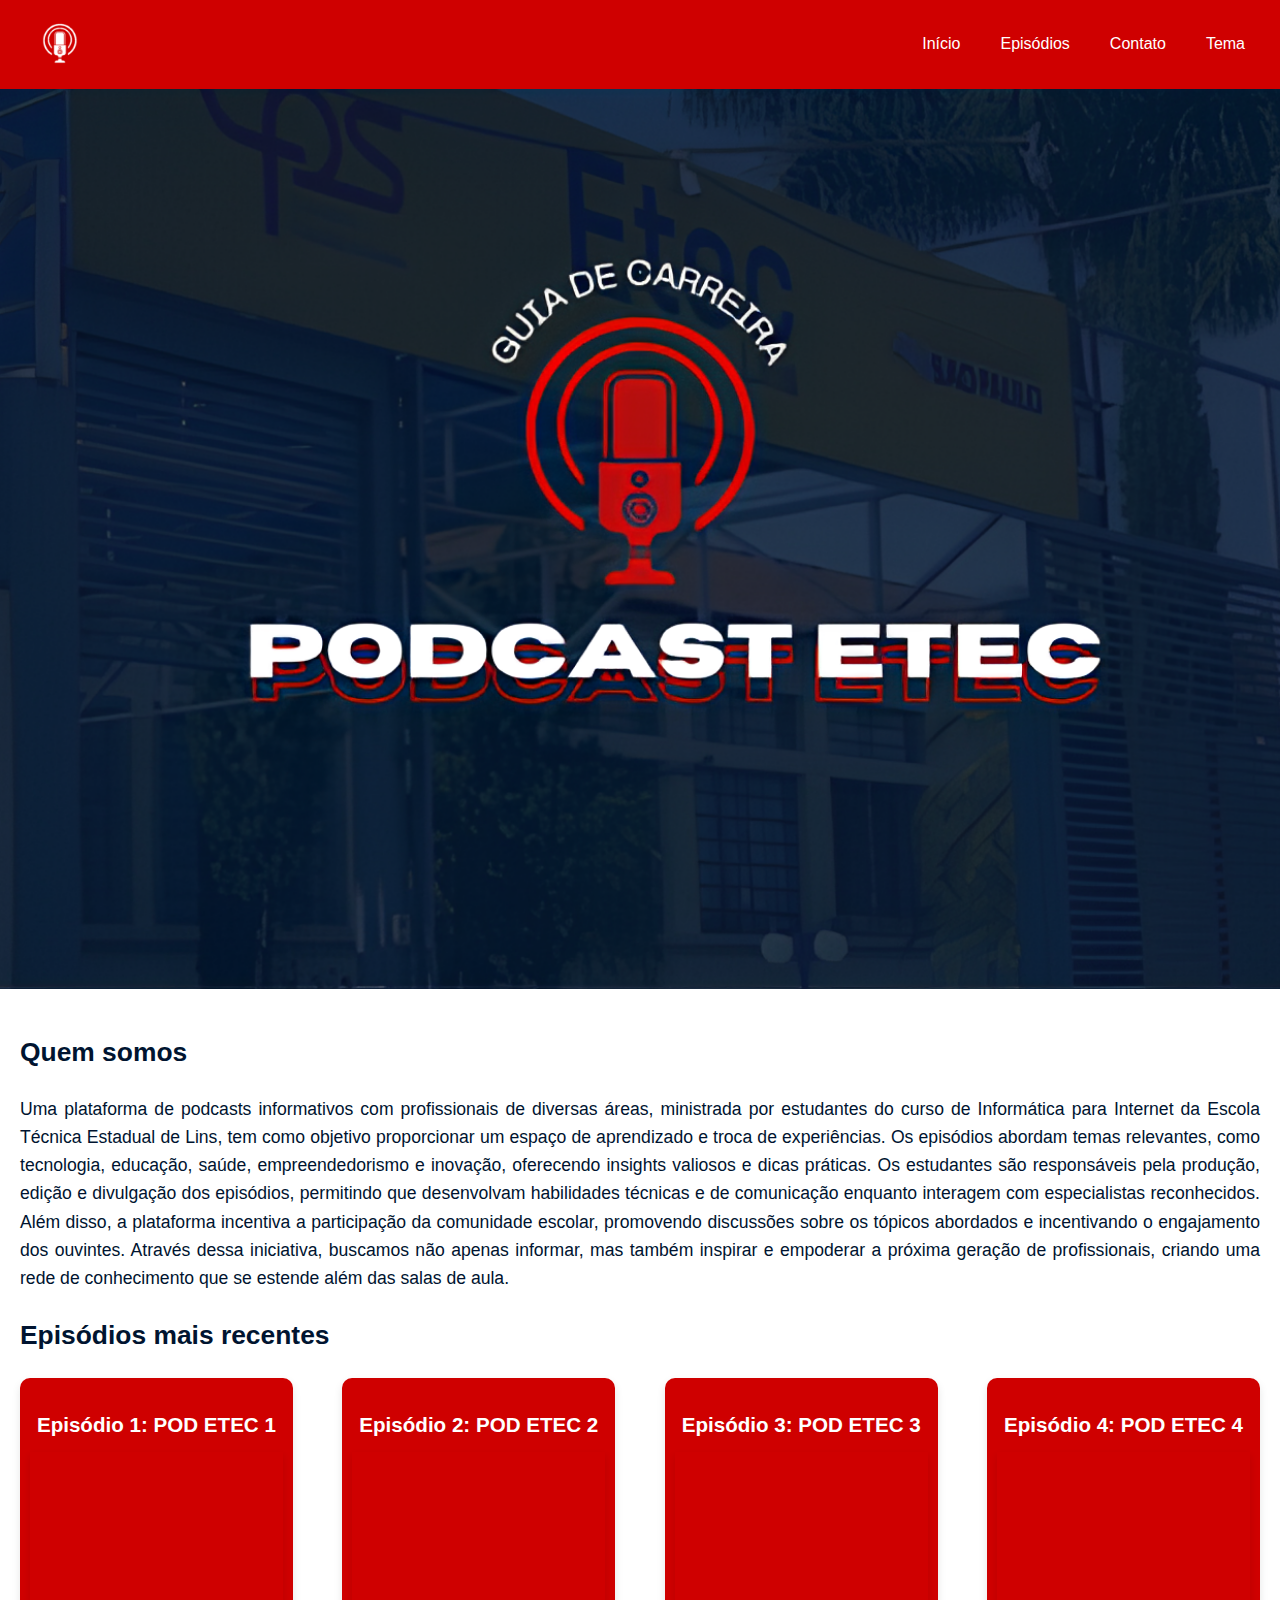
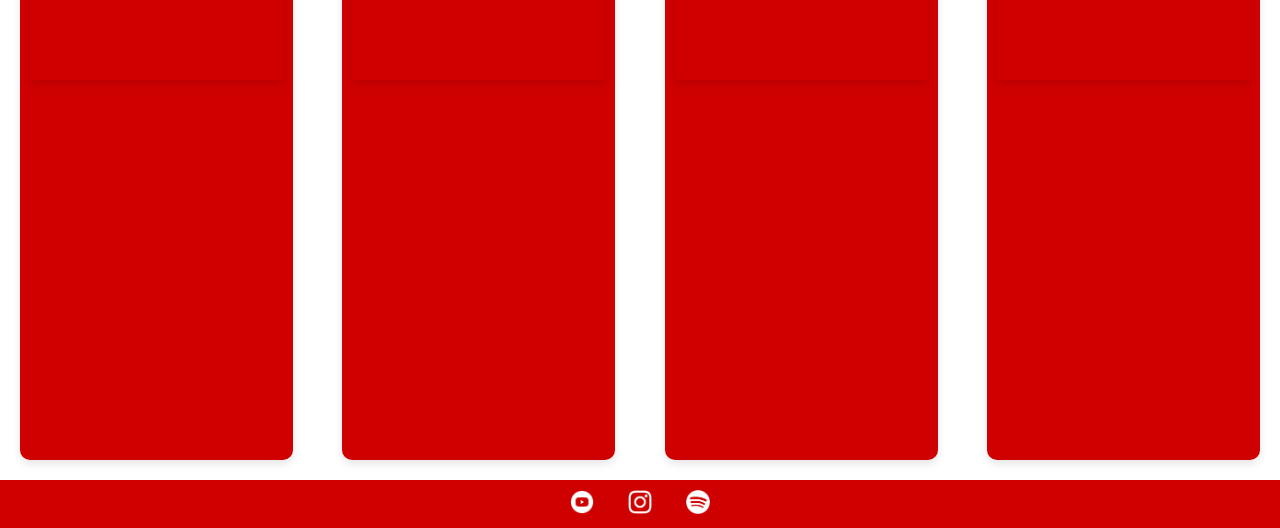
<file: index.html>
<!DOCTYPE html>
<html lang="pt">
<head>
    <meta charset="UTF-8">
    <meta name="viewport" content="width=device-width, initial-scale=1.0">
    <title>POD ETEC</title>
    <link rel="shortcut icon" type="image/png" href="img/Logo.png">
    <link rel="stylesheet" href="css/home.css">
</head>
<body>
    <header>
        <div class="logo">
            <a href="index.html">
                <img src="img/Logo.png" alt="Logo POD ETEC">
            </a>
        </div>
        <nav>
            <button id="home" onclick="homePagina()">Início</button>
            <button id="episodio" onclick="linkarPagina()">Episódios</button>
            <button id="contato" onclick="contatopagina()">Contato</button>
            <button id="toggle-theme">Tema</button>
        </nav>
    </header>

    <main>
        <section class="img-text">
            <img src="img/0101.png" class="img-grupo" alt="Grupo POD ETEC">
           
        </section>
    
        <section class="content-below">
            <h2>Quem somos</h2>
            <p>Uma plataforma de podcasts informativos com profissionais de diversas áreas, ministrada por estudantes do curso de Informática para Internet da Escola Técnica Estadual de Lins, tem como objetivo proporcionar um espaço de aprendizado e troca de experiências. Os episódios abordam temas relevantes, como tecnologia, educação, saúde, empreendedorismo e inovação, oferecendo insights valiosos e dicas práticas.

                Os estudantes são responsáveis pela produção, edição e divulgação dos episódios, permitindo que desenvolvam habilidades técnicas e de comunicação enquanto interagem com especialistas reconhecidos. Além disso, a plataforma incentiva a participação da comunidade escolar, promovendo discussões sobre os tópicos abordados e incentivando o engajamento dos ouvintes. Através dessa iniciativa, buscamos não apenas informar, mas também inspirar e empoderar a próxima geração de profissionais, criando uma rede de conhecimento que se estende além das salas de aula.</p>
            <h2>Episódios mais recentes</h2>
            <div class="episodes-container">
                <article class="episode">
                    <h3>Episódio 1: POD ETEC 1</h3>
                    <div class="polaroid">
                        <iframe src="https://www.youtube.com/embed/example1" 
                                title="Episódio 1" 
                                frameborder="0" 
                                allowfullscreen 
                                style="border-radius: 12px; width: 100%; height: 200px;">
                        </iframe>
                    </div>
                    <div class="spotify-container">
                        <iframe src="https://open.spotify.com/embed/track/2tHwzyyOLoWSFqYNjeVMzj?utm_source=generator" 
                                width="100%" 
                                height="352" 
                                frameborder="0" 
                                allowfullscreen 
                                allow="autoplay; clipboard-write; encrypted-media; fullscreen; picture-in-picture" 
                                loading="lazy" 
                                style="border-radius: 12px;">
                        </iframe>
                    </div>
                </article>
                
            
                <article class="episode">
                    <h3>Episódio 2: POD ETEC 2</h3>
                    <div class="polaroid">
                        <iframe src="https://www.youtube.com/embed/example1" 
                                title="Episódio 1" 
                                frameborder="0" 
                                allowfullscreen 
                                style="border-radius: 12px; width: 100%; height: 200px;">
                        </iframe>
                    </div>
                    <div class="spotify-container">
                        <iframe src="https://open.spotify.com/embed/track/2tHwzyyOLoWSFqYNjeVMzj?utm_source=generator" 
                                width="100%" 
                                height="352" 
                                frameborder="0" 
                                allowfullscreen 
                                allow="autoplay; clipboard-write; encrypted-media; fullscreen; picture-in-picture" 
                                loading="lazy" 
                                style="border-radius: 12px;">
                        </iframe>
                    </div>
                </article>
            
                <article class="episode">
                    <h3>Episódio 3: POD ETEC 3</h3>
                    <div class="polaroid">
                        <iframe src="https://www.youtube.com/embed/example1" 
                                title="Episódio 1" 
                                frameborder="0" 
                                allowfullscreen 
                                style="border-radius: 12px; width: 100%; height: 200px;">
                        </iframe>
                    </div>
                    <div class="spotify-container">
                        <iframe src="https://open.spotify.com/embed/track/2tHwzyyOLoWSFqYNjeVMzj?utm_source=generator" 
                                width="100%" 
                                height="352" 
                                frameborder="0" 
                                allowfullscreen 
                                allow="autoplay; clipboard-write; encrypted-media; fullscreen; picture-in-picture" 
                                loading="lazy" 
                                style="border-radius: 12px;">
                        </iframe>
                    </div>
                </article>
            
                <article class="episode">
                    <h3>Episódio 4: POD ETEC 4</h3>
                    <div class="polaroid">
                        <iframe src="https://www.youtube.com/embed/example1" 
                                title="Episódio 1" 
                                frameborder="0" 
                                allowfullscreen 
                                style="border-radius: 12px; width: 100%; height: 200px;">
                        </iframe>
                    </div>
                    <div class="spotify-container">
                        <iframe src="https://open.spotify.com/embed/track/2tHwzyyOLoWSFqYNjeVMzj?utm_source=generator" 
                                width="100%" 
                                height="352" 
                                frameborder="0" 
                                allowfullscreen 
                                allow="autoplay; clipboard-write; encrypted-media; fullscreen; picture-in-picture" 
                                loading="lazy" 
                                style="border-radius: 12px;">
                        </iframe>
                    </div>
                </article>
                
            </div>
            
        </section>
    </main>
    
    <footer>
        <a href="https://www.youtube.com/">
            <img src="img/LYOU.png" alt="YouTube">
        </a>
        <a href="https://www.instagram.com/">
            <img src="img/LINST.png" alt="Instagram">
        </a>
        <a href="https://open.spotify.com/intl-pt">
            <img src="img/LSPOT.png" alt="Spotify">
        </a>
    </footer>
    
    <script src="js/main.js"></script>
</body>
</html>
</file>
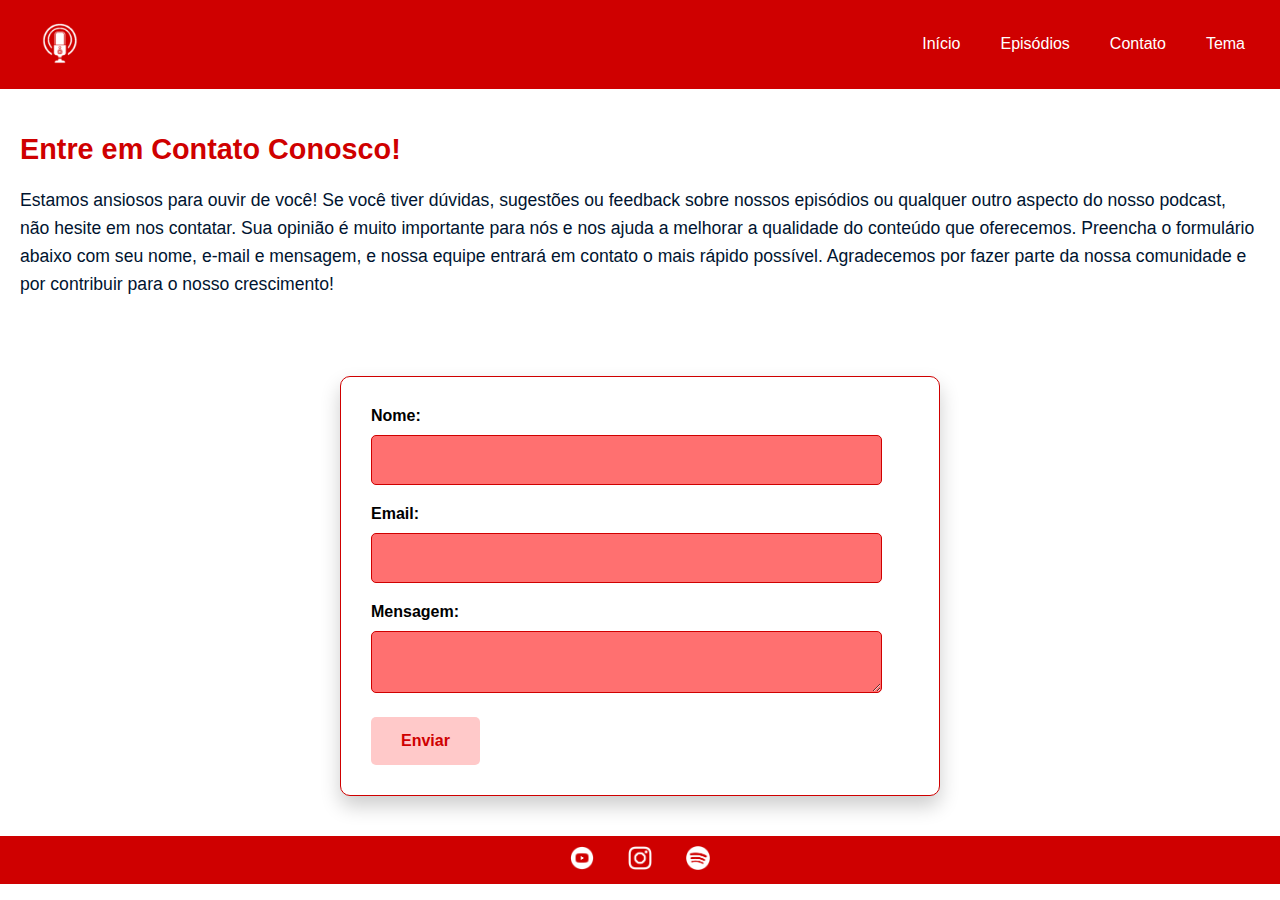
<file: contato.html>
<!DOCTYPE html>
<html lang="pt-BR">
<head>
    <meta charset="UTF-8">
    <meta name="viewport" content="width=device-width, initial-scale=1.0">
    <title>Contato</title>
    <link rel="shortcut icon" type="image/png" href="img/20240923_164230.png">
    <meta name="description" content="Entre em contato e envie suas dúvidas ou sugestões.">
    <link rel="stylesheet" href="css/style.css">
</head>
<body>
    <header>
        <div class="logo">
            <a href="index.html">
                <img src="img/Logo.png" alt="Logo POD ETEC">
            </a>
        </div>
        <nav>
            <button id="home" onclick="homePagina()">Início</button>
            <button id="episodio" onclick="linkarPagina()">Episódios</button>
            <button id="contato" onclick="contatopagina()">Contato</button>
            <button id="toggle-theme">Tema</button>
        </nav>
    </header>
    
    <main>
        <section class="project-description">
            <h2>Entre em Contato Conosco!</h2>
            <p>Estamos ansiosos para ouvir de você! Se você tiver dúvidas, sugestões ou feedback sobre nossos episódios ou qualquer outro aspecto do nosso podcast, não hesite em nos contatar. Sua opinião é muito importante para nós e nos ajuda a melhorar a qualidade do conteúdo que oferecemos.

                Preencha o formulário abaixo com seu nome, e-mail e mensagem, e nossa equipe entrará em contato o mais rápido possível. Agradecemos por fazer parte da nossa comunidade e por contribuir para o nosso crescimento!
                
                </p>
        </section>

        <form action="mailto:portaldeestudos2024@gmail.com" method="post" enctype="text/plain" onsubmit="return validarFormulario()">
            <label for="nome">Nome:</label>
            <input type="text" id="nome" name="nome" required>
            
            <label for="email">Email:</label>
            <input type="email" id="email" name="email" required>
            
            <label for="mensagem">Mensagem:</label>
            <textarea id="mensagem" name="mensagem" required></textarea>
            
            <button type="submit">Enviar</button>
        </form>
    </main>

    <footer>
        <a href="https://www.youtube.com/">
            <img src="img/LYOU.png" alt="Youtube">
        </a>
        <a href="https://www.instagram.com/">
            <img src="img/LINST.png" alt="Instagram">
        </a>
        <a href="https://open.spotify.com/">
            <img src="img/LSPOT.png" alt="Spotify">
        </a>
    </footer>

    <script src="js/main.js"></script>
</body>
</html>
</file>
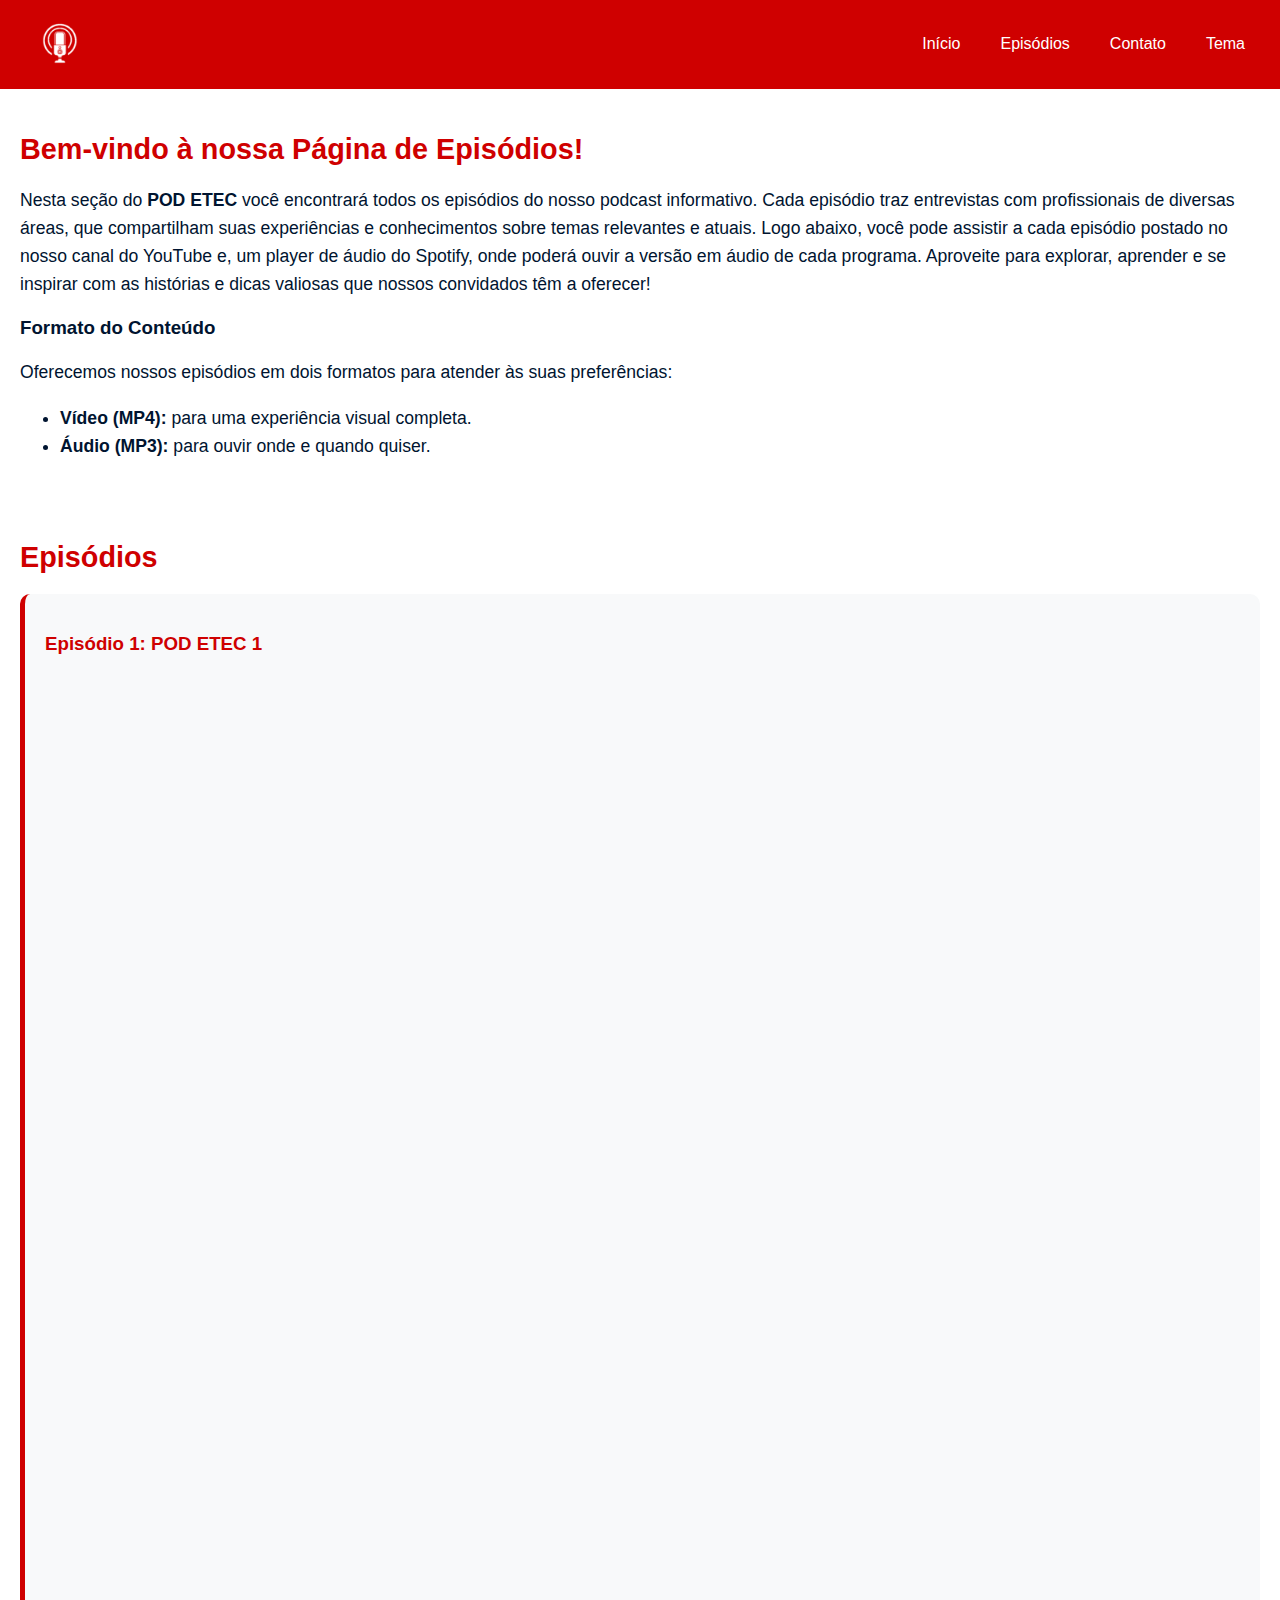
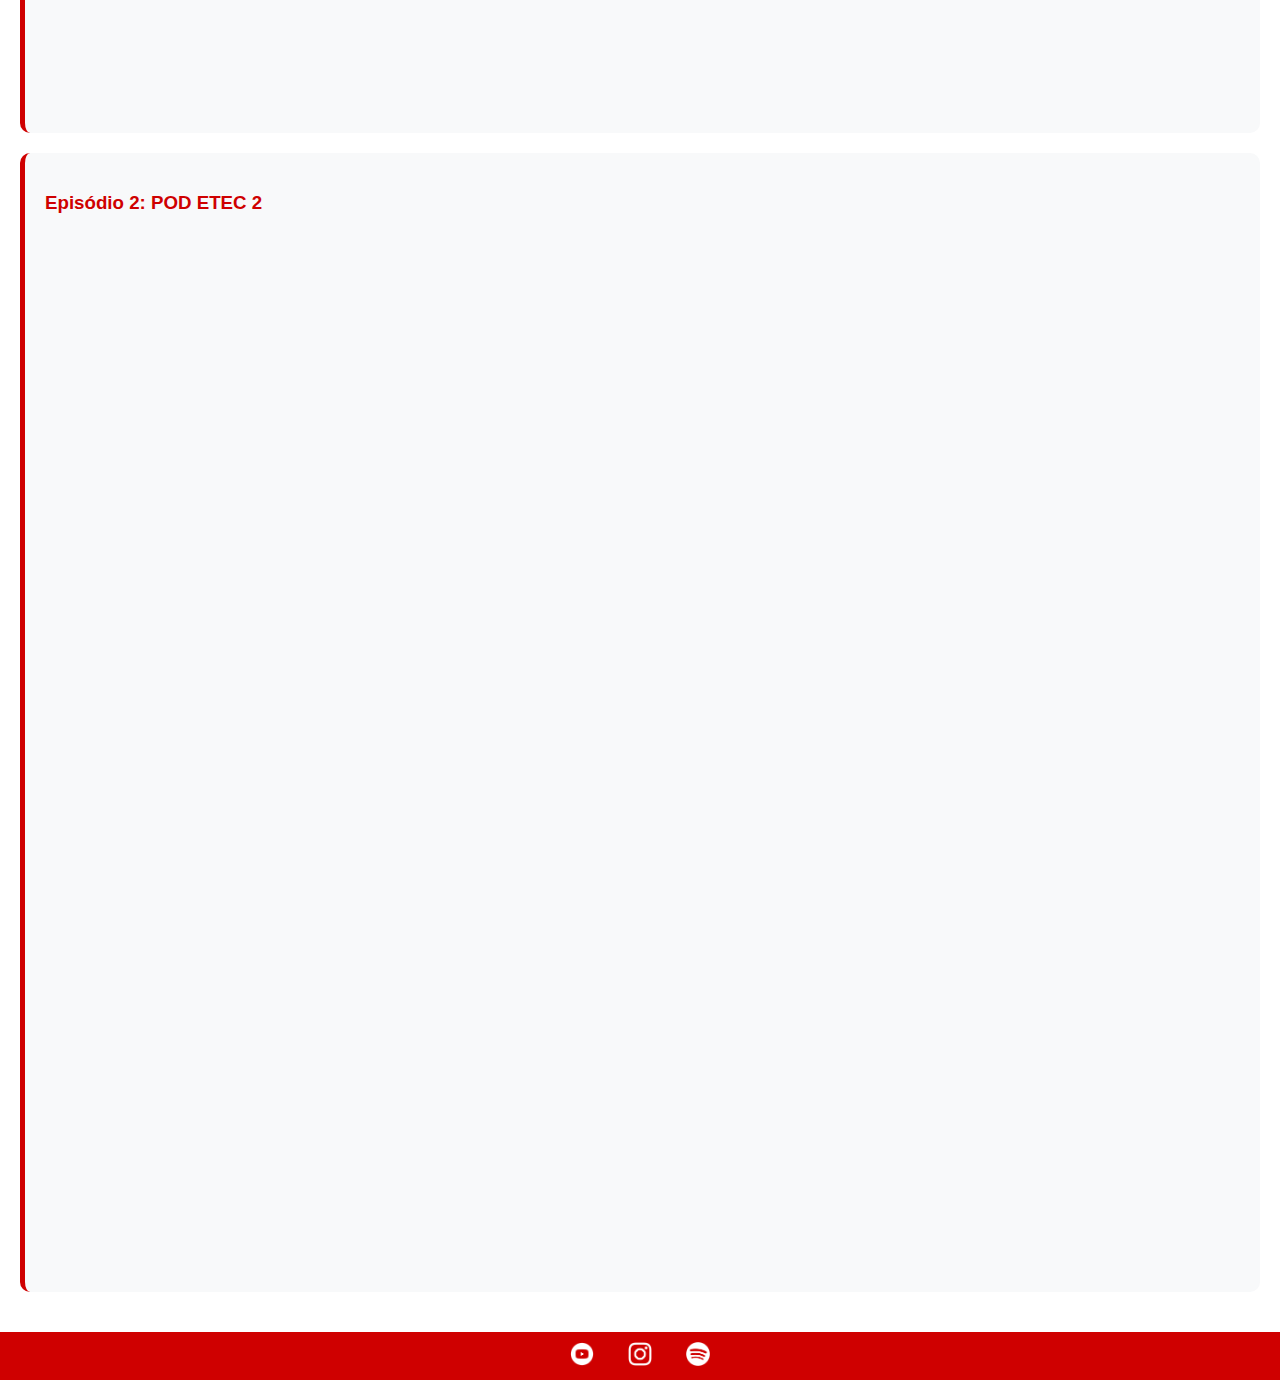
<file: episodios.html>
<!DOCTYPE html>
<html lang="pt-BR">
<head>
    <meta charset="UTF-8">
    <meta name="viewport" content="width=device-width, initial-scale=1.0">
    <title>POD ETEC - Episódios</title>
    <link rel="shortcut icon" type="image/png" href="img/Logo.png">
    <link rel="stylesheet" href="css/style.css">
</head>
<body>
    <header>
        <div class="logo">
            <a href="index.html">
                <img src="img/Logo.png" alt="Logo POD ETEC">
            </a>
        </div>
        <nav>
            <button id="home" onclick="homePagina()">Início</button>
            <button id="episodio" onclick="linkarPagina()">Episódios</button>
            <button id="contato" onclick="contatopagina()">Contato</button>
            <button id="toggle-theme">Tema</button>
        </nav>
    </header>

    <main>
        <section class="project-description">
            <h2>Bem-vindo à nossa Página de Episódios!</h2>
            <p>
                Nesta seção do <strong>POD ETEC</strong> você encontrará todos os episódios do nosso podcast informativo. Cada episódio traz entrevistas com profissionais de diversas áreas, que compartilham suas experiências e conhecimentos sobre temas relevantes e atuais.

                Logo abaixo, você pode assistir a cada episódio postado no nosso canal do YouTube e, um player de áudio do Spotify, onde poderá ouvir a versão em áudio de cada programa. Aproveite para explorar, aprender e se inspirar com as histórias e dicas valiosas que nossos convidados têm a oferecer!
            </p>
            
            <h3>Formato do Conteúdo</h3>
            <p>Oferecemos nossos episódios em dois formatos para atender às suas preferências:</p>
            <ul>
                <li><strong>Vídeo (MP4):</strong> para uma experiência visual completa.</li>
                <li><strong>Áudio (MP3):</strong> para ouvir onde e quando quiser.</li>
            </ul>
        </section>

        <section class="podcast-episodes">
            <h2>Episódios</h2>

            <article class="episode">
                <h3>Episódio 1: POD ETEC 1</h3>
                <div class="video-container">
                    <iframe src="https://www.youtube.com/embed/example1" 
                            title="Episódio 1" frameborder="0" allowfullscreen>
                    </iframe>
                </div>
                <iframe style="border-radius:12px" src="https://open.spotify.com/embed/track/2tHwzyyOLoWSFqYNjeVMzj?utm_source=generator" width="100%" height="352" frameBorder="0" allowfullscreen="" allow="autoplay; clipboard-write; encrypted-media; fullscreen; picture-in-picture" loading="lazy"></iframe>
            </article>
        
            <article class="episode">
                <h3>Episódio 2: POD ETEC 2</h3>
                <div class="video-container">
                    <iframe src="https://www.youtube.com/embed/example2" 
                            title="Episódio 2" frameborder="0" allowfullscreen>
                    </iframe>
                </div>
                <iframe style="border-radius:12px" src="https://open.spotify.com/embed/track/2tHwzyyOLoWSFqYNjeVMzj?utm_source=generator" width="100%" height="352" frameBorder="0" allowfullscreen="" allow="autoplay; clipboard-write; encrypted-media; fullscreen; picture-in-picture" loading="lazy"></iframe>
            </article>
        </section>
    </main>

    <footer>
        <a href="https://www.youtube.com/">
            <img src="img/LYOU.png" alt="Youtube">
        </a>
        <a href="https://www.instagram.com/">
            <img src="img/LINST.png" alt="Instagram">
        </a>
        <a href="https://open.spotify.com/">
            <img src="img/LSPOT.png" alt="Spotify">
        </a>
    </footer>

    <script src="js/main.js"></script>
</body>
</html>
</file>
<file: css/home.css>
:root {
    --primary-color: #CF0000;        
    --primary-color-hover: #CF0000;  
    --secondary-color: #001430;     
    --text-button: #FFFFFF;          
    --text-color: #001430;          
    --background-color: #FFFFFF;     
    --card-background: #F8F9FA;      
    --title-color: #CF0000;          
}

[data-theme='dark'] {
    --primary-color: #CF0000;       
    --primary-color-hover: #CF0000;  
    --secondary-color: #001430;      
    --text-color: #FFFFFF;           
    --background-color: #001430;     
    --card-background: #CF0000;      
    --title-color: #FFFFFF;          
}

* {
    box-sizing: border-box; 
}

body {
    font-family: 'Segoe UI', Tahoma, Geneva, Verdana, sans-serif;
    background-color: var(--background-color);
    margin: 0; 
    padding: 0; 
    color: var(--text-color);
    transition: background-color 0.3s, color 0.3s;
    overflow-x: hidden; 
    background-image: url('../img/0101.png');
    background-size: cover;
    background-position: center;
    background-attachment: fixed;
    background-repeat: no-repeat;
}

header {
    background-color: var(--primary-color);
    color: var(--text-button);
    padding: 20px;
    text-align: center;
    position: relative;
    display: flex;
    align-items: center;
    justify-content: space-between;
}

.logo img {
    width: 80px;
    height: auto;
    filter: invert(1); 
}

header h1 {
    margin: 0;
    font-size: 2em;
}

nav {
    display: flex;
    gap: 10px;
}

nav button {
    background-color: transparent; 
    color: #fff;
    border: none;
    border-radius: 25px;
    padding: 10px 15px;
    cursor: pointer;
    font-size: 1em;
    transition: background-color 0.3s;
}

nav button:hover {
    background-color: var(--primary-color-hover);
}


@media (max-width: 768px) {
    nav {
        flex-direction: column;
        gap: 5px;
    }
}

main.content {
    padding: 20px;
    max-width: 100%; 
    margin: auto;
}

.img-text {
    position: relative;
    height: 100vh;
    width: 100%;
    display: flex;
    justify-content: center;
    align-items: center;
    overflow: hidden;
}

.img-text img {
    position: absolute;
    top: 0;
    left: 0;
    width: 100%;
    height: 100%;
    object-fit: cover;
    z-index: -1;
}

.content-below {
    background-color: var(--background-color);
    color: var(--text-color);
    padding: 20px;
    text-align: justify;
    font-size: 1.1em;
    line-height: 1.6;
}

.project-description, .podcast-episodes {
    padding: 20px;
    max-width: 100%; 
    margin: auto;
}

.project-description h2, .podcast-episodes h2 {
    color: var(--title-color);
    margin-bottom: 20px;
    font-size: 1.8em;
}

.project-description p, .project-description ul {
    font-size: 1.1em;
    line-height: 1.6;
}

footer {
    background-color: var(--primary-color); 
    color: white; 
    text-align: center; 
    padding: 10px; 
    position: static; 
    bottom: 0;
    width: 100%; 
}

footer p {
    margin: 1; 
}

footer a {
    margin: 0 15px;
    display: inline-block; 
}

footer img {
    width: 24px; 
    height: 24px; 
    filter: invert(1); 
}


@media (max-width: 768px) {
    header {
        flex-direction: column;
        text-align: center; 
    }

    nav {
        flex-direction: column;
        gap: 10px;
    }

    nav button {
        width: 100%; 
    }
}


.episodes-container {
    display: flex;
    justify-content: space-between;
    flex-wrap: wrap;
    gap: 20px; 
}

.episode {
    width: 22%; 
    text-align: center;
    background-color: #CF0000;
    border-radius: 10px;
    padding: 10px;
    box-shadow: 0 4px 8px rgba(0, 0, 0, 0.1);
    transition: transform 0.2s ease-in-out;
    margin: 0; 
}

.episode:hover {
    transform: scale(1.05);
}

.polaroid {
    padding: 10px;
    box-shadow: 0 4px 8px rgba(0, 0, 0, 0.1);
    margin-bottom: 10px;
}


@media (max-width: 1200px) {
    .episode {
        width: 45%;
    }
}

@media (max-width: 768px) {
    .episode {
        width: 100%;
    }
}

.episode h3 {
    font-family: 'Arial', sans-serif;
    color: #ffffff;
    margin-bottom: 10px;
}

.video-container iframe {
    width: 100%;
    height: 200px;
    border-radius: 10px;
}

audio {
    margin-top: 10px;
    width: 100%;
}

@media (max-width: 768px) { 
    .img-text {
        display: none; 
    }
}
</file>
<file: css/style.css>
:root {
    --primary-color: #CF0000;        
    --primary-color-hover: #CF0000;  
    --secondary-color: #001430;     
    --text-button: #FFFFFF;          
    --text-color: #001430;          
    --background-color: #FFFFFF;     
    --card-background: #F8F9FA;      
    --title-color: #CF0000;          
}

[data-theme='dark'] {
    --primary-color: #CF0000;       
    --primary-color-hover: #CF0000;  
    --secondary-color: #001430;      
    --text-color: #FFFFFF;           
    --background-color: #001430;     
    --card-background: #CF0000;      
    --title-color: #FFFFFF;          
}

* {
    box-sizing: border-box; 
}

body {
    flex-direction: column;
    font-family: 'Segoe UI', Tahoma, Geneva, Verdana, sans-serif;
    background-color: var(--background-color);
    margin: 0; 
    padding: 0; 
    color: var(--text-color);
    transition: background-color 0.3s, color 0.3s;
    overflow-x: hidden; 
}

header {
    background-color: var(--primary-color);
    color: var(--text-button);
    padding: 20px;
    text-align: center;
    position: relative;
    display: flex;
    align-items: center;
    justify-content: space-between;
    flex-wrap: wrap; 
}

.logo img {
    width: 80px;
    height: auto;
    filter: invert(1); 
}

header h1 {
    margin: 0;
    font-size: 2em;
}

nav {
    display: flex;
    gap: 10px;
    flex-wrap: wrap; 
}

nav button {
    background-color: transparent; 
    color: #fff;
    border: none;
    border-radius: 25px;
    padding: 10px 15px;
    cursor: pointer;
    font-size: 1em;
    transition: background-color 0.3s;
}

nav button:hover {
    background-color: var(--primary-color-hover);
}

main.content {
    padding: 20px;
    max-width: 100%; 
    margin: auto;
}

.project-description, .podcast-episodes {
    padding: 20px;
    max-width: 100%; 
    margin: auto;
}

.project-description h2, .podcast-episodes h2 {
    color: var(--title-color);
    margin-bottom: 20px;
    font-size: 1.8em;
}

.project-description p, .project-description ul {
    font-size: 1.1em;
    line-height: 1.6;
}

.podcast-episodes .episode {
    background-color: var(--card-background);
    margin-bottom: 20px;
    padding: 20px;
    border-left: 5px solid var(--primary-color);
    border-radius: 10px;
    transition: background-color 0.3s;
}

.podcast-episodes .episode h3 {
    color: var(--title-color);
    margin-bottom: 15px;
}

.video-container {
    position: relative;
    padding-bottom: 56.25%;
    height: 0;
    margin-bottom: 15px;
}

.video-container iframe {
    position: absolute;
    top: 0;
    left: 0;
    width: 100%;
    height: 100%;
}

audio {
    width: 100%;
    margin-bottom: 10px;
}

footer {
    background-color: var(--primary-color); 
    color: white; 
    text-align: center; 
    padding: 10px; 
    position: static; 
    bottom: 0;
    width: 100%; 
}

footer p {
    margin: 1; 
}

footer a {
    margin: 0 15px;
    display: inline-block; 
}

footer img {
    width: 24px; 
    height: 24px; 
    filter: invert(1); 
}

/* Responsividade */
@media (max-width: 768px) {
    header {
        flex-direction: column; 
        text-align: center; 
    }
    
    nav {
        flex-direction: column; 
        align-items: center; 
        gap: 10px; 
    }

    nav button {
        width: 100%; 
        max-width: 200px; 
    }
}

/* contato */
form {
    max-width: 600px;
    margin: 40px auto;
    background: #fff;
    padding: 30px;
    border: 1px solid var(--primary-color);
    border-radius: 10px;
    box-shadow: 0 10px 20px rgba(0, 0, 0, 0.2);
}

form label {
    display: block;
    font-weight: 600;
    margin-bottom: 10px;
    color: #000;
}

form input,
form textarea {
    width: 95%;
    padding: 15px;
    margin-bottom: 20px;
    border: 1px solid var(--primary-color);
    border-radius: 5px;
    outline: none;
    font-size: 1em;
    background-color: #ff7070;
    color: var(--text-color);
}

form input:focus,
form textarea:focus {
    border-color: var(--focus-color);
}

form button {
    background-color: #ffc9c9;
    color: #CF0000;
    font-size: 1em;
    font-weight: 600;
    padding: 15px 30px;
    border: none;
    border-radius: 5px;
    cursor: pointer;
    transition: background-color 0.3s ease;
}

form button:hover,
form button:focus {
    background-color: var(--hover-color);
    outline: none;
}
</file>
